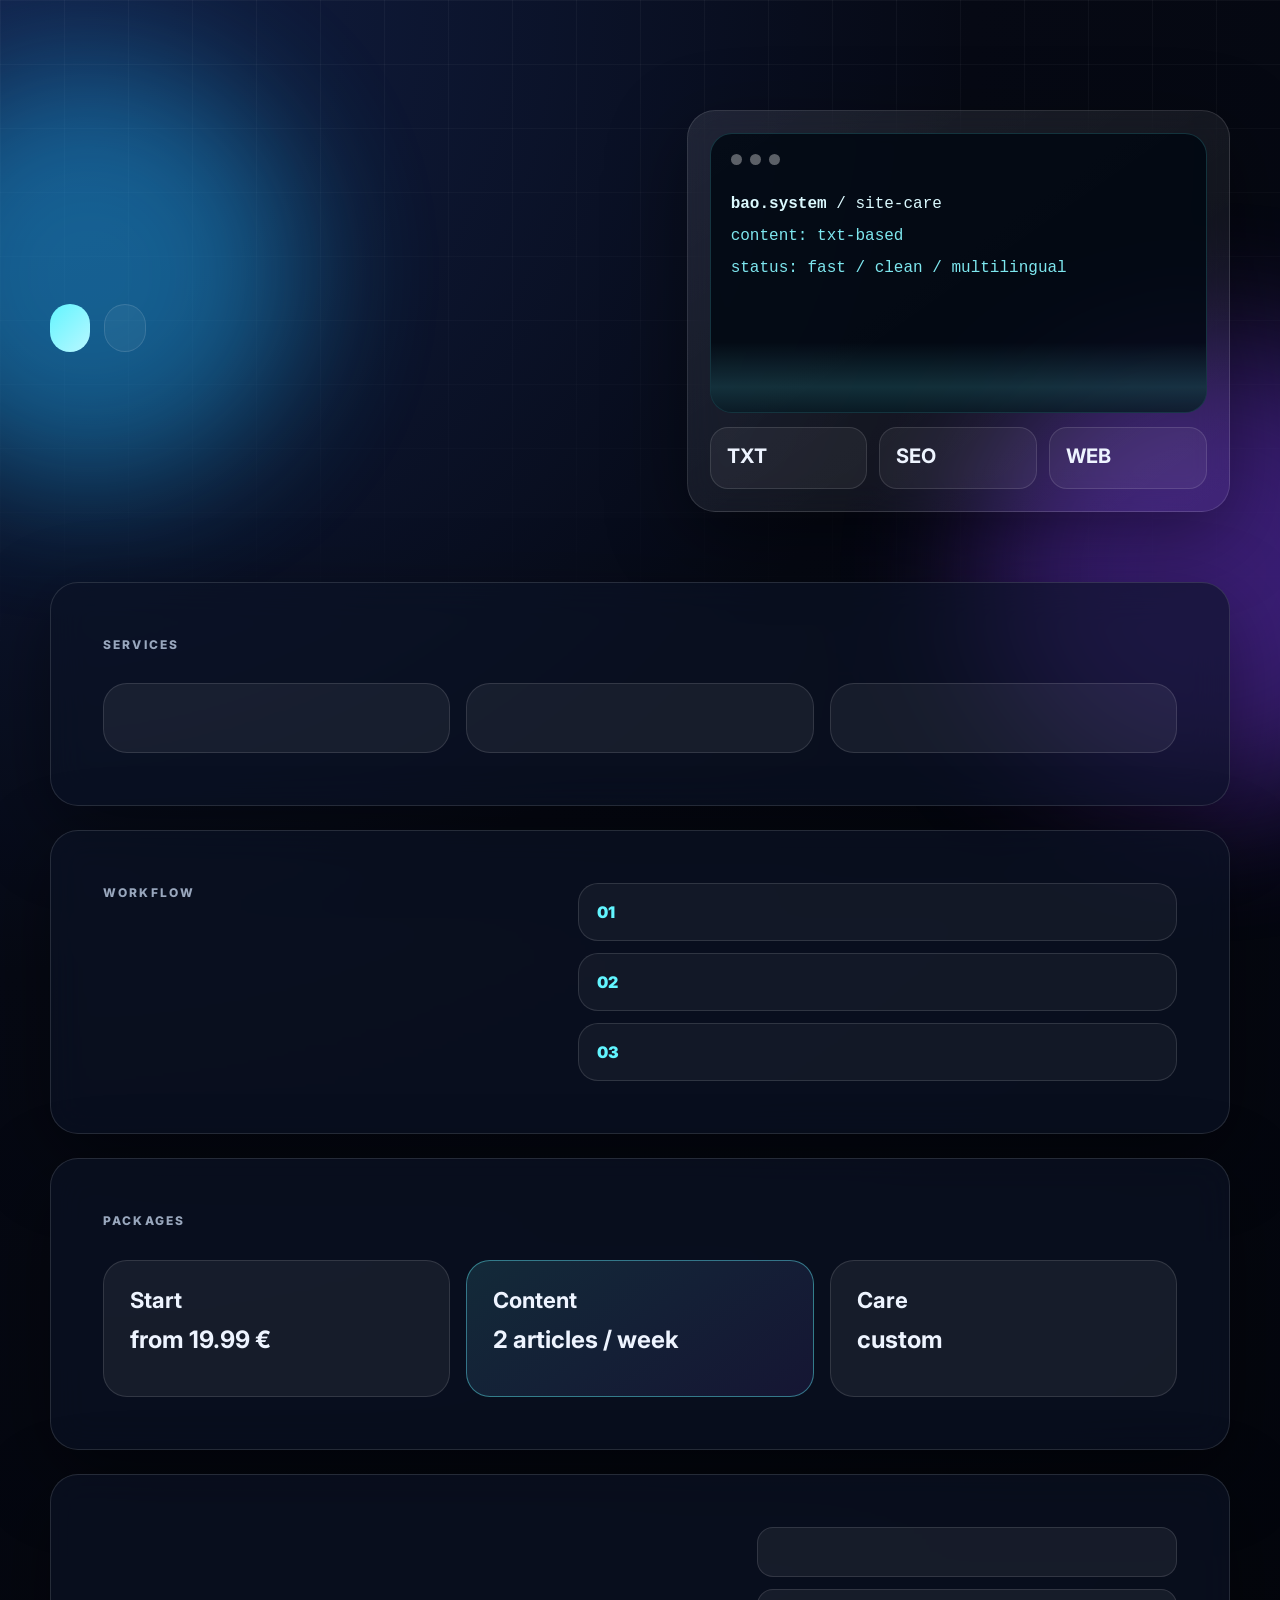
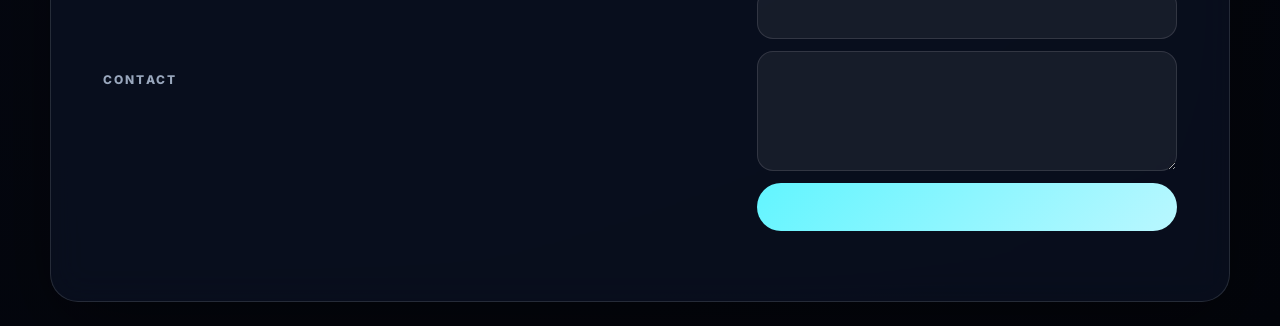
<file: index.html>
<!doctype html>
<html lang="en">
<head>
  <meta charset="utf-8" />
  <meta name="viewport" content="width=device-width, initial-scale=1" />
  <title>BaoGroup — digital support, content & SEO</title>
  <meta name="description" content="BaoGroup — modern digital support, SEO content, website care and multilingual web projects." />
  <link rel="preconnect" href="https://fonts.googleapis.com">
  <link rel="preconnect" href="https://fonts.gstatic.com" crossorigin>
  <link href="https://fonts.googleapis.com/css2?family=Inter:wght@400;500;600;700;800&display=swap" rel="stylesheet">
  <link rel="stylesheet" href="assets/css/style.css" />
</head>
<body id="top">
  <div class="bg-grid"></div>
  <div class="orb orb-a"></div>
  <div class="orb orb-b"></div>

  <div data-include="partials/header.html"></div>

  <main>
    <section class="hero section-shell">
      <div class="hero-copy reveal">
        <p class="eyebrow" data-txt="content/en/eyebrow.txt"></p>
        <h1 data-txt="content/en/hero-title.txt"></h1>
        <p class="lead" data-txt="content/en/hero-lead.txt"></p>
        <div class="hero-actions">
          <a class="btn btn-primary" href="#contact" data-txt="content/en/button-contact.txt"></a>
          <a class="btn btn-ghost" href="#services" data-txt="content/en/button-services.txt"></a>
        </div>
      </div>
      <div class="hero-panel reveal" aria-label="BaoGroup system preview">
        <div class="terminal-card">
          <div class="terminal-top"><span></span><span></span><span></span></div>
          <div class="terminal-line"><b>bao.system</b> / site-care</div>
          <div class="terminal-line muted">content: txt-based</div>
          <div class="terminal-line muted">status: fast / clean / multilingual</div>
          <div class="terminal-scan"></div>
        </div>
        <div class="metric-row">
          <div><strong>TXT</strong><span data-txt="content/en/metric-txt.txt"></span></div>
          <div><strong>SEO</strong><span data-txt="content/en/metric-seo.txt"></span></div>
          <div><strong>WEB</strong><span data-txt="content/en/metric-web.txt"></span></div>
        </div>
      </div>
    </section>

    <section id="services" class="section-shell section-block reveal">
      <div class="section-heading">
        <p class="eyebrow">Services</p>
        <h2 data-txt="content/en/services-title.txt"></h2>
        <p data-txt="content/en/services-lead.txt"></p>
      </div>
      <div class="cards">
        <article class="card"><h3 data-txt="content/en/service-support-title.txt"></h3><p data-txt="content/en/service-support.txt"></p></article>
        <article class="card"><h3 data-txt="content/en/service-articles-title.txt"></h3><p data-txt="content/en/service-articles.txt"></p></article>
        <article class="card"><h3 data-txt="content/en/service-languages-title.txt"></h3><p data-txt="content/en/service-languages.txt"></p></article>
      </div>
    </section>

    <section id="process" class="section-shell split-section reveal">
      <div>
        <p class="eyebrow">Workflow</p>
        <h2 data-txt="content/en/workflow-title.txt"></h2>
      </div>
      <div class="steps">
        <div class="step"><span>01</span><p data-txt="content/en/workflow-step-1.txt"></p></div>
        <div class="step"><span>02</span><p data-txt="content/en/workflow-step-2.txt"></p></div>
        <div class="step"><span>03</span><p data-txt="content/en/workflow-step-3.txt"></p></div>
      </div>
    </section>

    <section id="prices" class="section-shell section-block reveal">
      <div class="section-heading">
        <p class="eyebrow">Packages</p>
        <h2 data-txt="content/en/packages-title.txt"></h2>
        <p data-txt="content/en/packages-lead.txt"></p>
      </div>
      <div class="pricing">
        <div class="price-card"><h3>Start</h3><strong>from 19.99 €</strong><p data-txt="content/en/package-start.txt"></p></div>
        <div class="price-card featured"><h3>Content</h3><strong>2 articles / week</strong><p data-txt="content/en/package-content.txt"></p></div>
        <div class="price-card"><h3>Care</h3><strong>custom</strong><p data-txt="content/en/package-care.txt"></p></div>
      </div>
    </section>

    <section id="contact" class="section-shell contact-panel reveal">
      <div>
        <p class="eyebrow">Contact</p>
        <h2 data-txt="content/en/contact-title.txt"></h2>
        <p data-txt="content/en/contact.txt"></p>
      </div>
      <form id="feedbackForm" class="feedback-form">
        <input name="name" type="text" data-placeholder="content/en/form-name.txt" aria-label="Name" required>
        <input name="email" type="email" data-placeholder="content/en/form-email.txt" aria-label="Email" required>
        <textarea name="message" data-placeholder="content/en/form-message.txt" aria-label="Message" required></textarea>
        <button class="btn btn-primary" type="submit" data-txt="content/en/form-button.txt"></button>
        <p class="feedback-note" data-txt="content/en/form-note.txt"></p>
      </form>
    </section>
  </main>

  <div data-include="partials/footer.html"></div>
  <script src="assets/js/app.js"></script>
</body>
</html>
</file>
<file: assets/css/style.css>
:root{
  --bg:#060914;
  --bg-2:#0a1020;
  --text:#eef4ff;
  --muted:#99a7bd;
  --line:rgba(255,255,255,.12);
  --glass:rgba(12,20,38,.64);
  --glass-2:rgba(255,255,255,.06);
  --accent:#62f5ff;
  --accent-2:#8b5cf6;
  --good:#a7f3d0;
  --shadow:0 24px 80px rgba(0,0,0,.42);
  --radius:28px;
}
*{box-sizing:border-box}
html{scroll-behavior:smooth}
body{
  margin:0;
  font-family:Inter,system-ui,-apple-system,Segoe UI,sans-serif;
  color:var(--text);
  background:radial-gradient(circle at top left,#122047 0,#060914 42%,#03050b 100%);
  min-height:100vh;
  overflow-x:hidden;
}
a{color:inherit;text-decoration:none}
.bg-grid{position:fixed;inset:0;z-index:-3;background-image:linear-gradient(rgba(255,255,255,.045) 1px,transparent 1px),linear-gradient(90deg,rgba(255,255,255,.045) 1px,transparent 1px);background-size:64px 64px;mask-image:linear-gradient(to bottom,rgba(0,0,0,.9),transparent 82%)}
.orb{position:fixed;border-radius:999px;filter:blur(70px);opacity:.45;z-index:-2;pointer-events:none}.orb-a{width:420px;height:420px;background:#1fb6ff;top:7%;left:-120px}.orb-b{width:460px;height:460px;background:#7c3aed;right:-160px;top:38%}
.site-header{position:sticky;top:0;z-index:20;display:flex;align-items:center;justify-content:space-between;gap:24px;width:min(1180px,calc(100% - 32px));margin:16px auto 0;padding:14px 16px;border:1px solid var(--line);border-radius:22px;background:rgba(5,10,24,.72);backdrop-filter:blur(18px);box-shadow:0 12px 40px rgba(0,0,0,.24)}
.brand{display:flex;align-items:center;gap:10px;font-weight:800;letter-spacing:-.03em}.brand img{height:36px;display:block}.brand-mark{display:grid;place-items:center;width:36px;height:36px;border-radius:12px;background:linear-gradient(135deg,var(--accent),var(--accent-2));color:#04111d}.brand-text{font-size:18px}.main-nav{display:flex;align-items:center}.nav-list{display:flex;gap:18px;list-style:none;margin:0;padding:0}.nav-list a{color:var(--muted);font-size:14px;font-weight:600}.nav-list a:hover{color:var(--text)}
.language-switcher{display:flex;gap:6px;padding:4px;border:1px solid var(--line);border-radius:999px;background:rgba(255,255,255,.05)}.language-switcher a,.language-switcher button{border:0;border-radius:999px;background:transparent;color:var(--muted);font-weight:800;font-size:12px;padding:8px 10px;cursor:pointer}.language-switcher a.active,.language-switcher button.active{background:var(--text);color:#06101e}
.section-shell{width:min(1180px,calc(100% - 32px));margin:0 auto}.hero{display:grid;grid-template-columns:1.04fr .96fr;gap:48px;align-items:center;padding:110px 0 70px}.eyebrow{margin:0 0 14px;color:var(--accent);text-transform:uppercase;letter-spacing:.18em;font-size:12px;font-weight:800}.hero h1{margin:0;font-size:clamp(42px,6vw,82px);line-height:.94;letter-spacing:-.07em}.lead{max-width:720px;color:#c7d4e9;font-size:clamp(18px,2vw,22px);line-height:1.62;margin:28px 0 0}.hero-actions{display:flex;gap:14px;flex-wrap:wrap;margin-top:34px}.btn{display:inline-flex;align-items:center;justify-content:center;min-height:48px;padding:0 20px;border-radius:999px;font-weight:800;border:1px solid var(--line);transition:.2s transform,.2s border-color}.btn:hover{transform:translateY(-2px);border-color:rgba(98,245,255,.45)}.btn-primary{background:linear-gradient(135deg,var(--accent),#b9f7ff);color:#04111d;border:0}.btn-ghost{background:rgba(255,255,255,.05);color:var(--text)}
.hero-panel{padding:22px;border:1px solid var(--line);border-radius:var(--radius);background:linear-gradient(145deg,rgba(255,255,255,.09),rgba(255,255,255,.035));box-shadow:var(--shadow);backdrop-filter:blur(18px)}.terminal-card{position:relative;overflow:hidden;min-height:280px;border-radius:22px;background:rgba(1,8,18,.82);border:1px solid rgba(98,245,255,.18);padding:20px}.terminal-top{display:flex;gap:8px;margin-bottom:30px}.terminal-top span{width:11px;height:11px;border-radius:99px;background:rgba(255,255,255,.35)}.terminal-line{font-family:ui-monospace,SFMono-Regular,Menlo,monospace;margin:14px 0;color:#dcfaff}.terminal-line.muted{color:#7ee7ef}.terminal-scan{position:absolute;left:0;right:0;height:90px;bottom:-20px;background:linear-gradient(to bottom,transparent,rgba(98,245,255,.16),transparent);animation:scan 4s linear infinite}@keyframes scan{0%{transform:translateY(-260px)}100%{transform:translateY(80px)}}.metric-row{display:grid;grid-template-columns:repeat(3,1fr);gap:12px;margin-top:14px}.metric-row div{padding:16px;border:1px solid var(--line);border-radius:18px;background:rgba(255,255,255,.05)}.metric-row strong{display:block;font-size:20px}.metric-row span{display:block;margin-top:4px;color:var(--muted);font-size:12px}
.section-block,.split-section,.contact-panel,.about-panel{padding:52px;border:1px solid var(--line);border-radius:var(--radius);background:var(--glass);box-shadow:var(--shadow);backdrop-filter:blur(18px);margin-bottom:24px}.section-heading{max-width:760px;margin-bottom:28px}.section-heading h2,.split-section h2,.contact-panel h2,.about-copy h2{font-size:clamp(30px,4vw,52px);line-height:1;margin:0;letter-spacing:-.05em}.section-heading p,.split-section p,.contact-panel p,.about-copy p{color:var(--muted);line-height:1.7}.cards,.pricing{display:grid;grid-template-columns:repeat(3,1fr);gap:16px}.card,.price-card{padding:26px;border:1px solid var(--line);border-radius:24px;background:var(--glass-2)}.card h3,.price-card h3{margin:0 0 12px;font-size:22px}.card p,.price-card p{color:#bdc9dd;line-height:1.68}.price-card strong{display:block;margin:12px 0 10px;font-size:24px}.featured{border-color:rgba(98,245,255,.42);background:linear-gradient(145deg,rgba(98,245,255,.12),rgba(139,92,246,.1))}.split-section{display:grid;grid-template-columns:.85fr 1.15fr;gap:32px}.steps{display:grid;gap:12px}.step{display:grid;grid-template-columns:56px 1fr;align-items:center;gap:14px;padding:18px;border:1px solid var(--line);border-radius:20px;background:rgba(255,255,255,.045)}.step span{color:var(--accent);font-weight:900}.step p{margin:0;color:#d6e2f3}.contact-panel{display:flex;align-items:center;justify-content:space-between;gap:24px}.feedback-form{display:grid;gap:12px;min-width:min(100%,420px)}.feedback-form input,.feedback-form textarea,.feedback-form select{width:100%;border:1px solid var(--line);border-radius:16px;background:rgba(255,255,255,.06);color:var(--text);padding:14px 16px;font:inherit}.feedback-form select option{background:#081020;color:#eef4ff}.feedback-form textarea{min-height:120px;resize:vertical}.feedback-note{font-size:13px;color:var(--muted);margin:6px 0 0}.site-footer{width:min(1180px,calc(100% - 32px));margin:36px auto 24px;padding:24px;border-top:1px solid var(--line);color:var(--muted)}.footer-inner{display:flex;justify-content:space-between;gap:20px;flex-wrap:wrap}.footer-small{opacity:.75}.reveal{opacity:0;transform:translateY(20px);transition:opacity .7s ease,transform .7s ease}.reveal.visible{opacity:1;transform:translateY(0)}
.about-panel{display:grid;grid-template-columns:300px 1fr;gap:40px;align-items:start}.about-photo{min-height:360px;border:1px solid var(--line);border-radius:24px;background:linear-gradient(145deg,rgba(98,245,255,.10),rgba(139,92,246,.08));display:grid;place-items:center;overflow:hidden;position:relative}.about-photo img{width:100%;height:100%;object-fit:cover;display:block}.about-photo span{position:absolute;left:16px;bottom:16px;padding:8px 12px;border-radius:999px;background:rgba(5,10,24,.72);border:1px solid var(--line);color:var(--muted);font-size:12px;font-weight:800}.about-photo.no-photo:before{content:'BG';font-size:72px;font-weight:900;letter-spacing:-.08em;color:rgba(238,244,255,.16)}.about-copy{max-width:760px}.company-card{margin-top:24px;padding:20px;border:1px solid rgba(98,245,255,.22);border-radius:22px;background:rgba(255,255,255,.055);display:grid;gap:7px}.company-card strong{font-size:18px}.company-card span{color:#bdc9dd;font-size:14px}

/* Visible hover polish for all interactive boxes */
.card,.price-card,.step,.limit-item,.value-card,.faq-item,.service-card-clickable{position:relative;overflow:hidden;transition:transform .25s ease,border-color .25s ease,box-shadow .25s ease,background .25s ease,color .25s ease}.card::before,.price-card::before,.step::before,.limit-item::before,.value-card::before,.faq-item::before,.service-card-clickable::before{content:'';position:absolute;inset:0;pointer-events:none;opacity:0;transition:opacity .25s ease;background:radial-gradient(circle at 12% 0%,rgba(98,245,255,.24),transparent 40%),radial-gradient(circle at 100% 100%,rgba(139,92,246,.24),transparent 42%),linear-gradient(135deg,rgba(255,255,255,.07),rgba(255,255,255,0))}.card::after,.price-card::after,.step::after,.limit-item::after,.value-card::after,.faq-item::after,.service-card-clickable::after{content:'';position:absolute;left:-55%;top:0;width:42%;height:100%;pointer-events:none;opacity:0;transform:skewX(-18deg);transition:left .6s ease,opacity .25s ease;background:linear-gradient(90deg,transparent,rgba(255,255,255,.18),transparent)}.card:hover,.price-card:hover,.step:hover,.limit-item:hover,.value-card:hover,.faq-item:hover,.service-card-clickable:hover{transform:translateY(-8px);border-color:rgba(98,245,255,.68);background:linear-gradient(145deg,rgba(98,245,255,.13),rgba(139,92,246,.105));box-shadow:0 28px 90px rgba(0,0,0,.48),0 0 42px rgba(98,245,255,.18),inset 0 0 0 1px rgba(98,245,255,.14)}.card:hover::before,.price-card:hover::before,.step:hover::before,.limit-item:hover::before,.value-card:hover::before,.faq-item:hover::before,.service-card-clickable:hover::before{opacity:1}.card:hover::after,.price-card:hover::after,.step:hover::after,.limit-item:hover::after,.value-card:hover::after,.faq-item:hover::after,.service-card-clickable:hover::after{left:115%;opacity:1}.service-card-clickable{cursor:pointer}.service-card-clickable:hover h3,.card:hover h3,.price-card:hover h3,.faq-item:hover summary,.step:hover p,.limit-item:hover,.value-card:hover{color:#fff}.service-icon,.card-price,.value-dot,.service-more,.open-details{transition:transform .25s ease,box-shadow .25s ease,border-color .25s ease,color .25s ease}.service-card-clickable:hover .service-icon,.service-card-clickable:hover .card-price,.value-card:hover .value-dot{transform:translateY(-2px) scale(1.06);border-color:rgba(98,245,255,.68);box-shadow:0 0 28px rgba(98,245,255,.33)}.service-card-clickable:hover .service-more,.service-card-clickable:hover .open-details,.card:hover .open-details{color:var(--accent);transform:translateX(6px)}

@media (max-width:860px){.site-header{flex-wrap:wrap}.main-nav{order:3;width:100%;justify-content:center}.nav-list{flex-wrap:wrap;justify-content:center}.hero,.split-section,.about-panel{grid-template-columns:1fr;padding-top:64px}.cards,.pricing,.metric-row{grid-template-columns:1fr}.contact-panel{align-items:stretch;flex-direction:column}.hero h1{font-size:44px}.section-block,.split-section,.contact-panel,.about-panel{padding:28px}.about-photo{min-height:280px}}
@media (hover:none){.card:hover,.price-card:hover,.step:hover,.limit-item:hover,.value-card:hover,.faq-item:hover,.service-card-clickable:hover{transform:none}}
</file>
